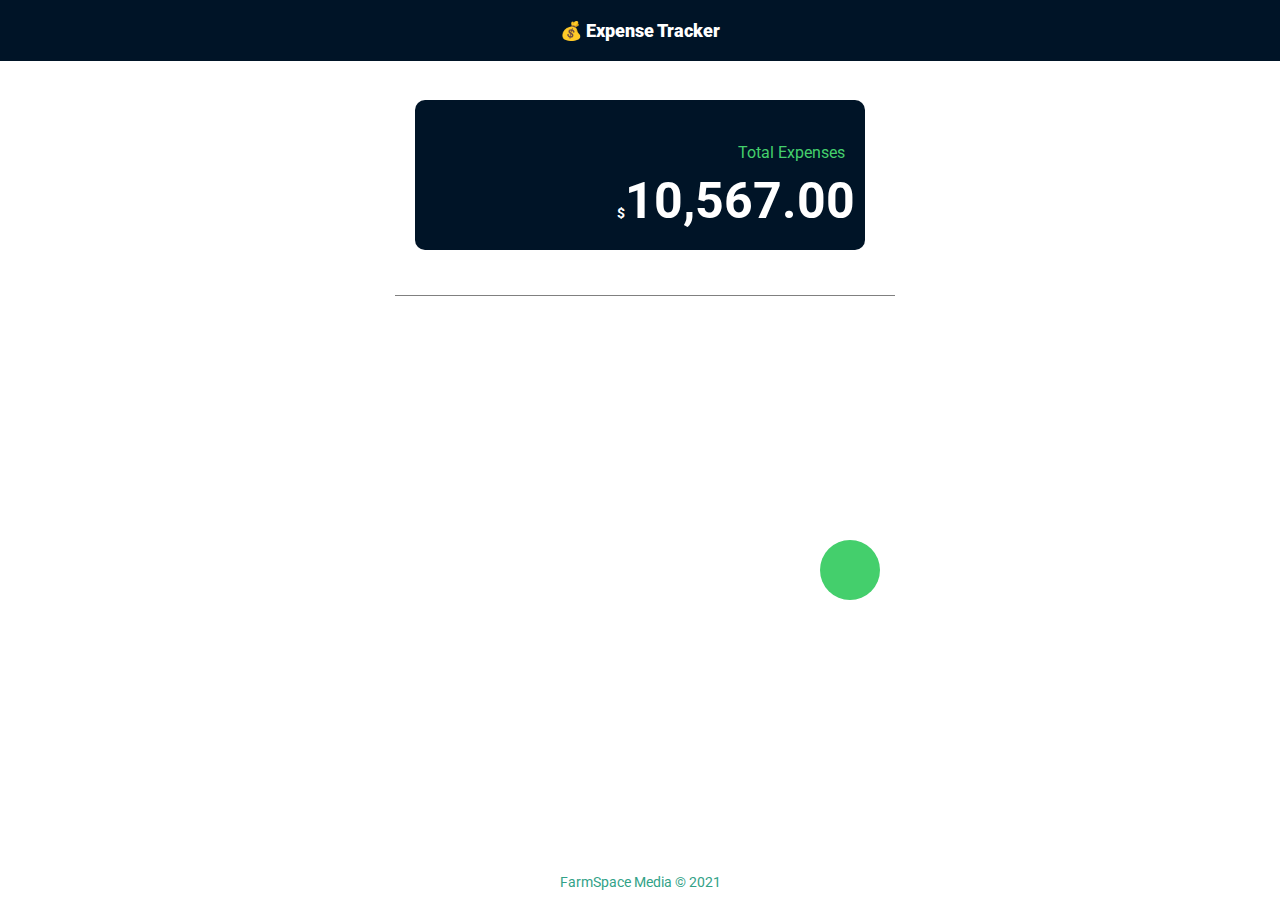
<file: index.html>
<!DOCTYPE html>
<html lang="en">
  <head>
    <meta charset="UTF-8" />
    <meta http-equiv="X-UA-Compatible" content="IE=edge" />
    <meta name="viewport" content="width=device-width, initial-scale=1.0" />
    <meta
      name="description"
      content="A simple PWA for tracking personal expenses"
    />
    <meta name="msapplication-TileColor" content="#da532c" />
    <meta name="theme-color" content="#ffffff" />
    <link
      rel="apple-touch-icon"
      sizes="180x180"
      href="assets/images/favicons/apple-touch-icon.png"
    />
    <link
      rel="icon"
      type="image/png"
      sizes="32x32"
      href="assets/images/favicons/favicon-32x32.png"
    />
    <link
      rel="icon"
      type="image/png"
      sizes="16x16"
      href="assets/images/favicons/favicon-16x16.png"
    />
    <link
      rel="stylesheet"
      href="https://cdnjs.cloudflare.com/ajax/libs/font-awesome/5.15.3/css/all.min.css"
      integrity="sha512-iBBXm8fW90+nuLcSKlbmrPcLa0OT92xO1BIsZ+ywDWZCvqsWgccV3gFoRBv0z+8dLJgyAHIhR35VZc2oM/gI1w=="
      crossorigin="anonymous"
      referrerpolicy="no-referrer"
    />
    <link
      rel="mask-icon"
      href="../assets/images/favicons/safari-pinned-tab.svg"
      color="#5bbad5"
    />
    <link rel="stylesheet" href="assets/styles.css" />
    <link rel="manifest" href="manifest.json" />
    <link rel="stylesheet" href="assets/css/index.css" />

    <title>Expense Tracker</title>
  </head>
  <body>
    <div class="appbar">
      <h4 class="appbar__title">💰 Expense Tracker</h4>
    </div>
    <div id="app">
      <div class="expense__banner">
        <h6 class="expense_title">Total Expenses</h6>
        <h3 class="expense_total"><span class="currency">$</span>10,567.00</h3>
      </div>
      <div class="expense_categories">
        <div class="expense"></div>
      </div>
        <button class="btn"><i class="fas fa-plus"></i></button>
    </div>

    <div class="footer">
      <p>FarmSpace Media &copy 2021</p>
    </div>
    <script src="app.js"></script>
    <script src="index.js"></script>
  </body>
</html>
</file>
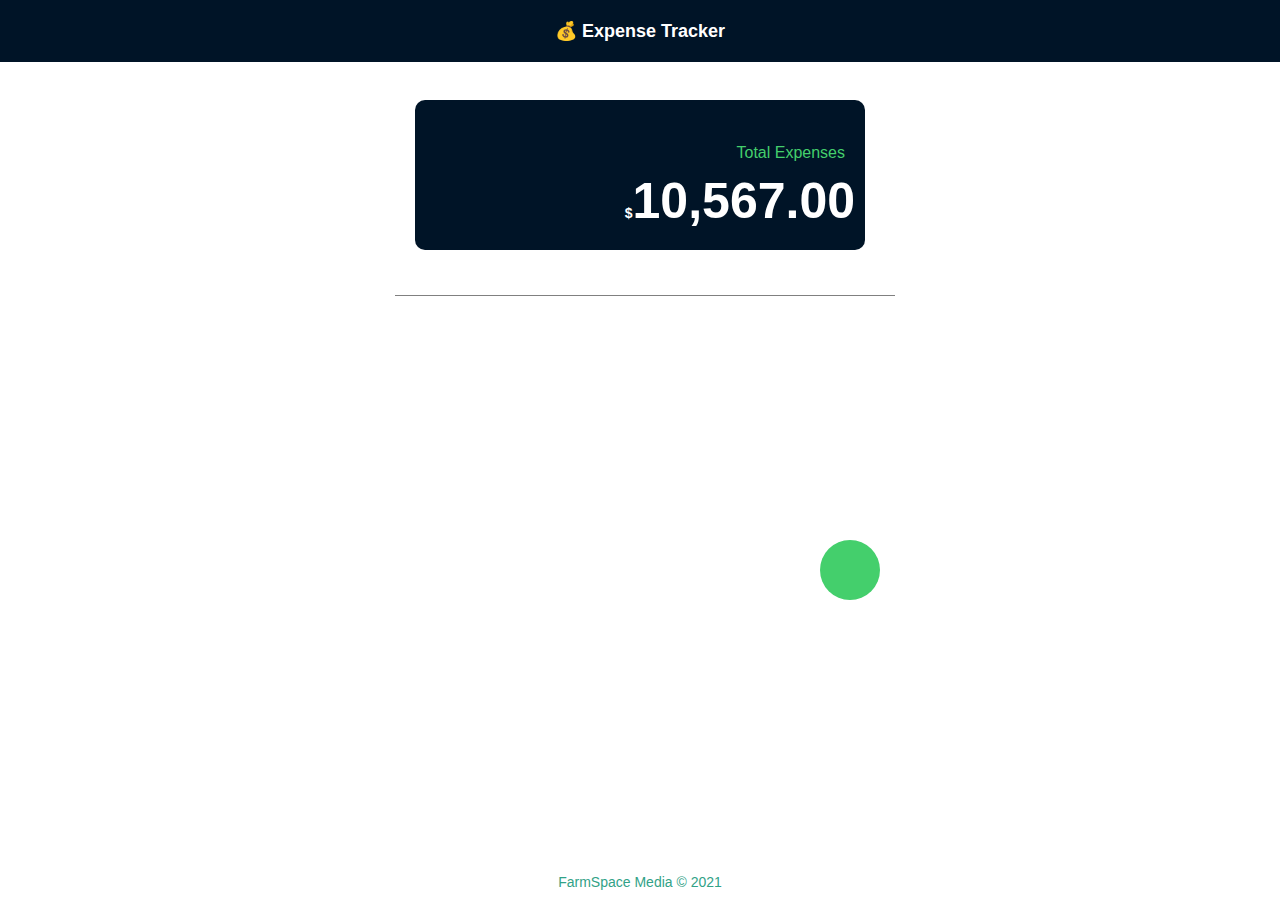
<file: views/index.html>
<!DOCTYPE html>
<html lang="en">
  <head>
    <meta charset="UTF-8" />
    <meta http-equiv="X-UA-Compatible" content="IE=edge" />
    <meta name="viewport" content="width=device-width, initial-scale=1.0" />
    <meta
      name="description"
      content="A simple PWA for tracking personal expenses"
    />
    <meta name="msapplication-TileColor" content="#da532c" />
    <meta name="theme-color" content="#ffffff" />
    <link
      rel="apple-touch-icon"
      sizes="180x180"
      href="../assets/images/favicons/apple-touch-icon.png"
    />
    <link
      rel="icon"
      type="image/png"
      sizes="32x32"
      href="../assets/images/favicons/favicon-32x32.png"
    />
    <link
      rel="icon"
      type="image/png"
      sizes="16x16"
      href="../assets/images/favicons/favicon-16x16.png"
    />
    <link
      rel="stylesheet"
      href="https://cdnjs.cloudflare.com/ajax/libs/font-awesome/5.15.3/css/all.min.css"
      integrity="sha512-iBBXm8fW90+nuLcSKlbmrPcLa0OT92xO1BIsZ+ywDWZCvqsWgccV3gFoRBv0z+8dLJgyAHIhR35VZc2oM/gI1w=="
      crossorigin="anonymous"
      referrerpolicy="no-referrer"
    />
    <link
      rel="mask-icon"
      href="../assets/images/favicons/safari-pinned-tab.svg"
      color="#5bbad5"
    />
    <link rel="stylesheet" href="../assets/styles.css" />
    <link rel="manifest" href="../manifest.json" />
    <link rel="stylesheet" href="../assets/css/index.css" />

    <title>Expense Tracker</title>
  </head>
  <body>
    <div class="appbar">
      <h4 class="appbar__title">💰 Expense Tracker</h4>
    </div>
    <div id="app">
      <div class="expense__banner">
        <h6 class="expense_title">Total Expenses</h6>
        <h3 class="expense_total"><span class="currency">$</span>10,567.00</h3>
      </div>
      <div class="expense_categories">
        <div class="expense"></div>
      </div>
        <button class="btn"><i class="fas fa-plus"></i></button>
    </div>

    <div class="footer">
      <p>FarmSpace Media &copy 2021</p>
    </div>
    <script src="../app.js"></script>
    <script src="../index.js"></script>
  </body>
</html>
</file>
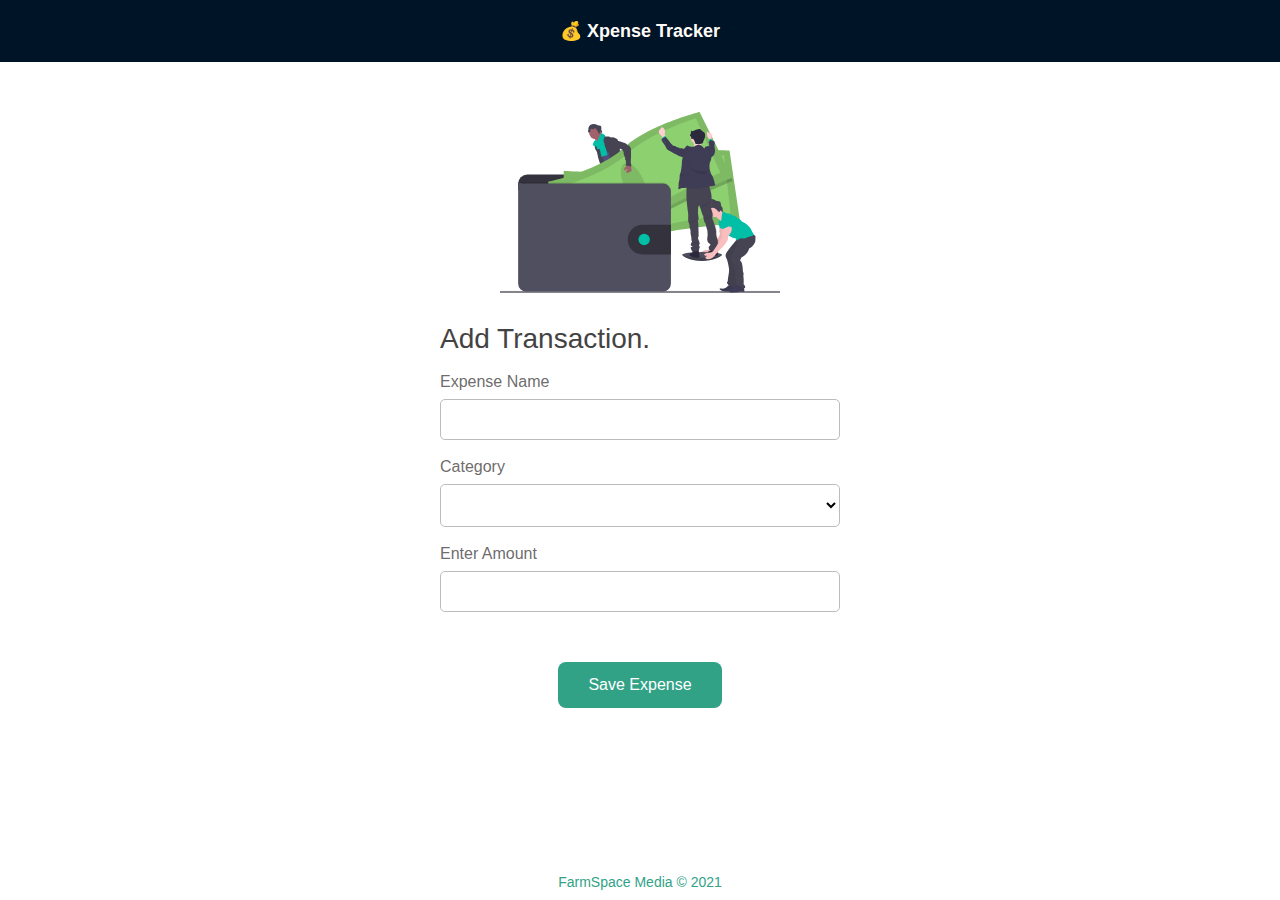
<file: expense.html>
<!DOCTYPE html>
<html lang="en">

<head>
    <meta charset="UTF-8">
    <meta http-equiv="X-UA-Compatible" content="IE=edge">
    <meta name="viewport" content="width=device-width, initial-scale=1.0">
    <meta name="description" content="A simple PWA for tracking personal expenses">
    <meta name="msapplication-TileColor" content="#da532c">
    <meta name="theme-color" content="#ffffff">
    <link rel="apple-touch-icon" sizes="180x180" href="assets/images/favicons/apple-touch-icon.png">
    <link rel="icon" type="image/png" sizes="32x32" href="assets/images/favicons/favicon-32x32.png">
    <link rel="icon" type="image/png" sizes="16x16" href="assets/images/favicons/favicon-16x16.png">
    <link rel="mask-icon" href="assets/images/favicons/safari-pinned-tab.svg" color="#5bbad5">
    <link rel="stylesheet" href="assets/styles.css">
    <link rel="manifest" href="manifest.json">
    <link rel="stylesheet" href="assets/css/expense.css">
    <title>Expense Tracker</title>
</head>

<body>
    <div class="appbar">
        <h4 class="appbar__title">💰 Xpense Tracker</h4>
    </div>
    <div class="expense">
        <div id="app">
            <form class="form">
                <img class="expense-svg" src="assets/images/svg/wallet.svg" alt="">
                <h1 class="expense-heading">
                    Add Transaction.
                </h1>
                <div class="form-input">
                    <label>Expense Name</label>
                    <input type="text" name="expenseName" id="expenseName">
                </div>
                <div class="form-input">
                    <label>Category</label>
                    <select name="expenseCategory" id="expenseCategory">
                        <option value=""></option>
                    </select>
                </div>
                <div class="form-input">
                    <label>Enter Amount</label>
                    <input type="text" name="amount" id="amount">
                </div>
                <button type="submit" id="saveExpenseBtn">Save Expense</button>
            </form>
        </div>
        <div class="footer">
            <p>FarmSpace Media &copy 2021</p>
        </div>
    </div>
    <script src="app.js"></script>
    <script>
        document.addEventListener('DOMContentLoaded', () => {
            // const category = document.getElementById('category');
            const expenseName = document.getElementById('expenseName');
            const amount = document.getElementById('amount');
            const category = document.getElementById('expenseCategory')
            const user = JSON.parse(localStorage.getItem('user'));
            console.log('local', user.id);
            // const categories = [
            //   {
            //     id: 1,
            //     name:'Food'
            //   },
            //   {
            //     id: 2,
            //     name: 'Fare'
            //   },
            //   {
            //     id: 3,
            //     name: 'Education'
            //   },
            //   {
            //     id: 4,
            //     name: 'Electricity'
            //   },
            //   {
            //     id: 5,
            //     name: 'Groceries'
            //   }
            // ];

            // for(let i = 0; i < categories.length; i++){
            //   const option = document.createElement('option');
            //   option.value = categories[i].id;
            //   option.textContent = categories[i].name;
            //   category.appendChild(option);
            // }

            fetch(`https://adonis-personal-finance-api.herokuapp.com/api/v1/categories/${user_id}`)
                .then(response => response.json())
                .then(data => {
                    if (data.status) {
                        data.data.forEach(element => {
                            var c = document.createElement("option");
                            c.text = element.name;
                            c.value = element.id;
                            category.options.add(c);
                        });
                    }
                })

            document.querySelector('form').addEventListener('submit', (event) => {
                event.preventDefault();
                // console.log('category', category.value);
                console.log('amount', amount.value);
                if (expenseName.value.length > 0 && amount.value.length > 0) {
                    console.log('expense saved successfully');
                    const payload = {
                        user_id: user.id,
                        name: expenseName.value,
                        amount: amount.value,
                        category_id: category.options(category.selectedIndex).value
                    };
                    console.log('payload', payload);
                    fetch('https://adonis-personal-finance-api.herokuapp.com/api/v1/expenses', {
                        method: 'POST', // or 'PUT'
                        headers: {
                            'Content-Type': 'application/json',
                        },
                        body: JSON.stringify(payload),
                    })
                        .then(response => response.json())
                        .then(data => {
                            console.log('Success:', data);
                            // register(data);
                            if (data.status) {
                                window.location.href = 'index.html';
                            }
                        })
                        .catch((error) => {
                            console.error('Error:', error);
                        });


                } else {
                    console.log('Failed to save Expense');
                }
            })
        })
    </script>

</body>
</div>

</html>
</file>
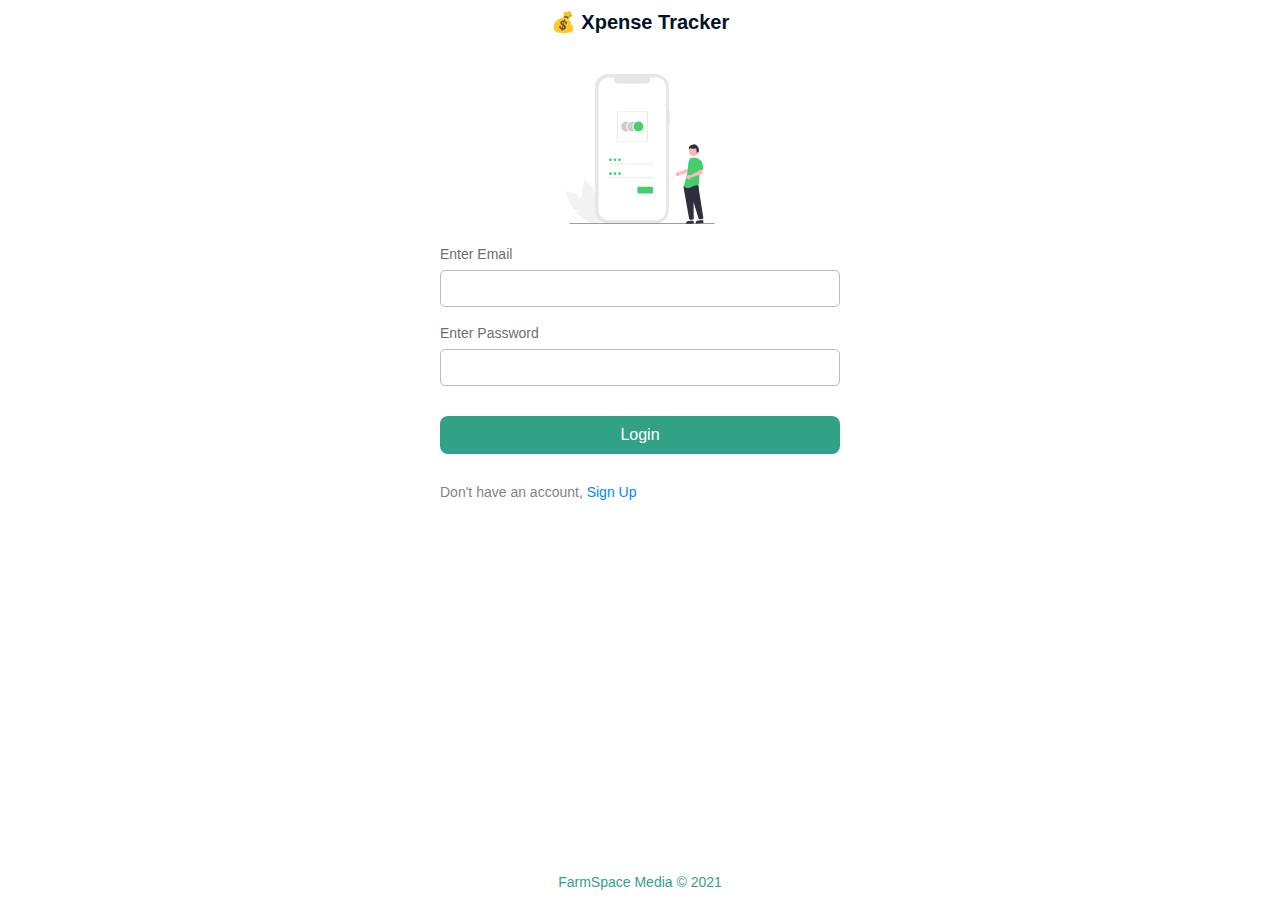
<file: login.html>
<!DOCTYPE html>
<html lang="en">

<head>
    <meta charset="UTF-8">
    <meta http-equiv="X-UA-Compatible" content="IE=edge">
    <meta name="viewport" content="width=device-width, initial-scale=1.0">
    <meta name="description" content="A simple PWA for tracking personal expenses">
    <meta name="msapplication-TileColor" content="#da532c">
    <meta name="theme-color" content="#ffffff">
    <link rel="apple-touch-icon" sizes="180x180" href="assets/images/favicons/apple-touch-icon.png">
    <link rel="icon" type="image/png" sizes="32x32" href="assets/images/favicons/favicon-32x32.png">
    <link rel="icon" type="image/png" sizes="16x16" href="assets/images/favicons/favicon-16x16.png">
    <link rel="mask-icon" href="assets/images/favicons/safari-pinned-tab.svg" color="#5bbad5">
    <link rel="stylesheet" href="assets/styles.css">
    <link rel="manifest" href="manifest.json">
    <link rel="stylesheet" href="assets/css/login.css">
    <title>Expense Tracker</title>
</head>

<body>
    <div class="login">
        <div class="login__header">
            <h4>💰 Xpense Tracker</h4>
        </div>
        <div id="login">
            <div class="login_svg">
                <img src="assets/images/svg/login2.svg" alt="">
            </div>
            <form class="form">
                <div class="form-input">
                    <label>Enter Email</label>
                    <input type="email" name="email" id="email">
                </div>
                <div class="form-input">
                    <label>Enter Password</label>
                    <input type="password" name="password" id="password">
                </div>
                <button type="submit">Login</button>
                <p class="signup">Don't have an account, <a href="register.html">Sign Up</a></p>
            </form>
        </div>
        <div class="footer">
            <p>FarmSpace Media &copy 2021</p>
        </div>
    </div>
    <script src="app.js"></script>
    <script>
        document.addEventListener('DOMContentLoaded', () => {
            const email = document.getElementById('email');
            const password = document.getElementById('password');
            const form = document.querySelector('form');

            form.addEventListener('submit', (event) => {
                event.preventDefault();

                if (email.value.length > 0 && password.value.length > 0) {

                    const payload = {
                        email: email.value,
                        password: password.value
                    };
                    fetch('https://adonis-personal-finance-api.herokuapp.com/auth/login', {
                        method: 'POST', // or 'PUT'
                        headers: {
                            'Content-Type': 'application/json',
                        },
                        body: JSON.stringify(payload),
                    })
                        .then(response => response.json())
                        .then(data => {
                            console.log('Success:', data);
                            login(data);
                        })
                        .catch((error) => {
                            console.error('Error:', error);
                        });
                } else {
                    console.log('login failed please try again');
                }
            })

            function login(data) {
                if (data.status) {
                    localStorage.clear();
                    localStorage.setItem('user', JSON.stringify(data.user));
                    window.location.href = 'index.html';
                } else {
                    const errMsg = `<p>${data.message}</p>`;
                    document.querySelector('form').appendChild(errMsg);
                }
            }
        });
    </script>
</body>

</html>
</file>
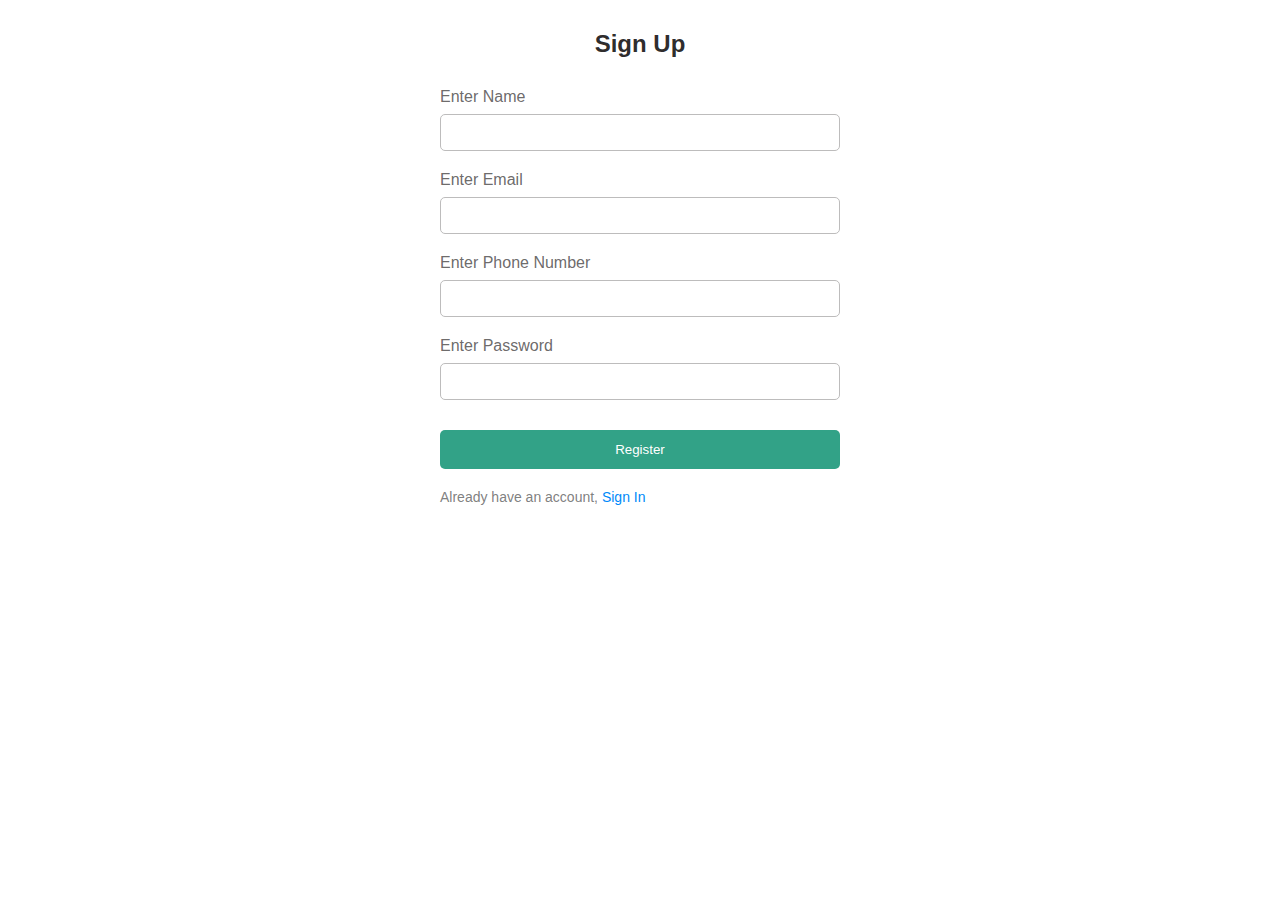
<file: register.html>
<!DOCTYPE html>
<html lang="en">
  <head>
    <meta charset="UTF-8" />
    <meta http-equiv="X-UA-Compatible" content="IE=edge" />
    <meta name="viewport" content="width=device-width, initial-scale=1.0" />
    <meta
      name="description"
      content="A simple PWA for tracking personal expenses"
    />
    <meta name="msapplication-TileColor" content="#da532c" />
    <meta name="theme-color" content="#ffffff" />
    <link
      rel="apple-touch-icon"
      sizes="180x180"
      href="assets/images/favicons/apple-touch-icon.png"
    />
    <link
      rel="icon"
      type="image/png"
      sizes="32x32"
      href="assets/images/favicons/favicon-32x32.png"
    />
    <link
      rel="icon"
      type="image/png"
      sizes="16x16"
      href="assets/images/favicons/favicon-16x16.png"
    />
    <link
      rel="mask-icon"
      href="assets/images/favicons/safari-pinned-tab.svg"
      color="#5bbad5"
    />
    <link rel="stylesheet" href="assets/css/register.css" />
    <link rel="stylesheet" href="assets/styles.css" />
    <link rel="manifest" href="manifest.json" />
    <title>Expense Tracker</title>
  </head>
  <body>
    <div class="signup">
      <div class="login__header">
        <h4>Sign Up</h4>
      </div>
      <div id="login">
        <form class="form">
          <div class="form-input">
            <label>Enter Name</label>
            <input type="text" name="name" id="name" />
          </div>
          <div class="form-input">
            <label>Enter Email</label>
            <input type="email" name="email" id="email" />
          </div>
          <div class="form-input">
            <label>Enter Phone Number</label>
            <input type="text" name="phone" id="phone" />
          </div>
          <div class="form-input">
            <label>Enter Password</label>
            <input type="password" name="password" id="password" />
          </div>
          <button id="register">Register</button>
          <p class="signin">
            Already have an account, <a href="login.html">Sign In</a>
          </p>
        </form>
      </div>
    </div>
    <script src="app.js"></script>
    <script>
      document.addEventListener('DOMContentLoaded', () => {
        const name = document.getElementById('name');
        const email = document.getElementById('email');
        const password = document.getElementById('password');
        const phone = document.getElementById('phone');

        document.querySelector('form').addEventListener('submit', (event) => {
          event.preventDefault();
          if (
            name.value.length > 0 &&
            email.value.length > 0 &&
            password.value.length > 0 &&
            phone.value.length > 0
          ) {
            console.log('registration successful');
            const payload = {
              name: name.value,
              email: email.value,
              phone: phone.value,
              password: password.value,
            };

            fetch(
              'https://adonis-personal-finance-api.herokuapp.com/auth/register',
              {
                method: 'POST', // or 'PUT'
                headers: {
                  'Content-Type': 'application/json',
                },
                body: JSON.stringify(payload),
              }
            )
              .then((response) => response.json())
              .then((data) => {
                console.log('Success:', data);
                register(data);
              })
              .catch((error) => {
                console.error('Error:', error);
              });
          } else {
            console.log('Registration failed please try again');
          }
        });

        function register(data) {
          if (data.status) {
            localStorage.clear();
            localStorage.setItem('user', JSON.stringify(data.user));
            window.location.href = 'index.html';
          } else {
            const errMsg = `<p>${data.message}</p>`;
            document.querySelector('form').appendChild(errMsg);
          }
        }
      });
    </script>
  </body>
</html>
</file>
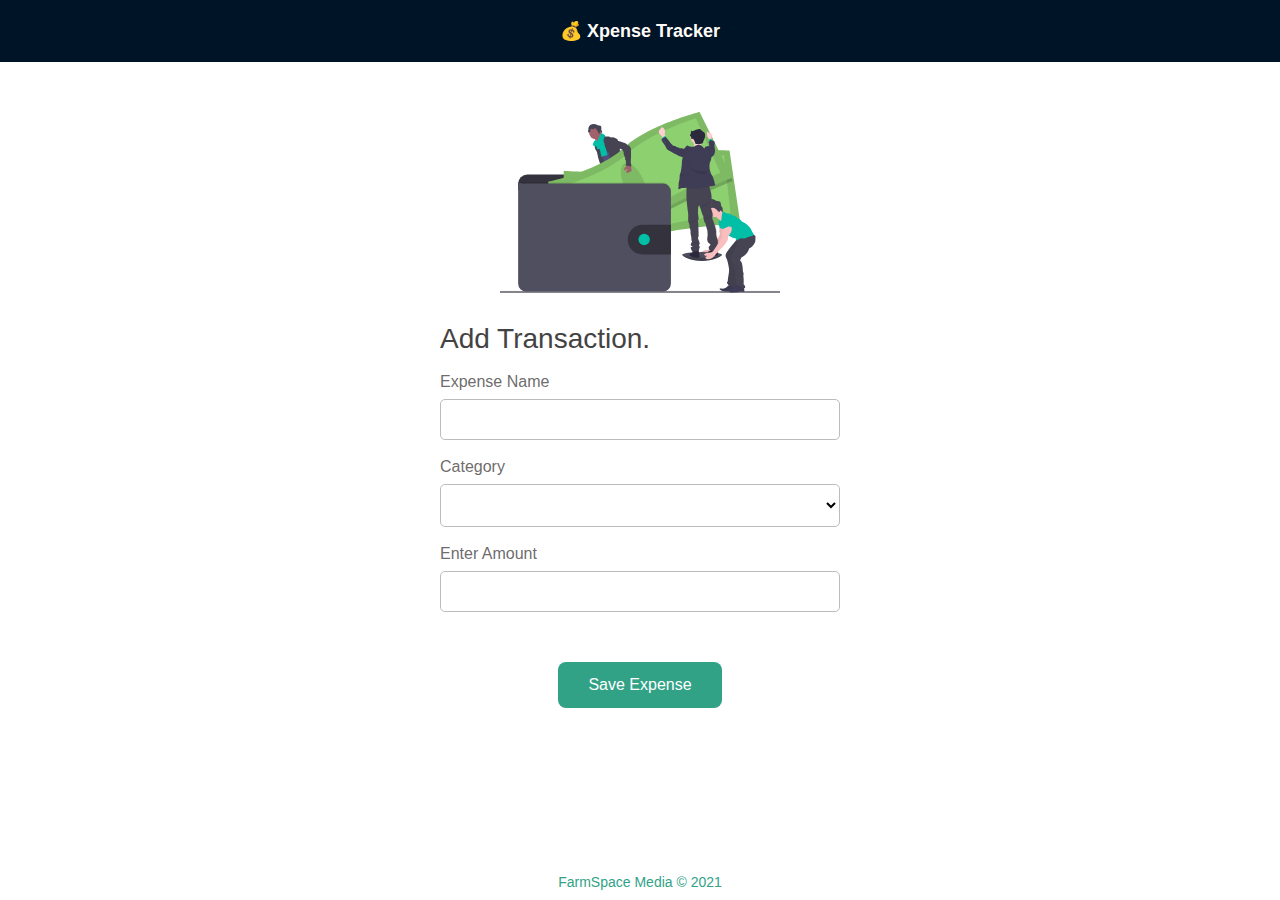
<file: views/expense.html>
<!DOCTYPE html>
<html lang="en">

<head>
    <meta charset="UTF-8">
    <meta http-equiv="X-UA-Compatible" content="IE=edge">
    <meta name="viewport" content="width=device-width, initial-scale=1.0">
    <meta name="description" content="A simple PWA for tracking personal expenses">
    <meta name="msapplication-TileColor" content="#da532c">
    <meta name="theme-color" content="#ffffff">
    <link rel="apple-touch-icon" sizes="180x180" href="../assets/images/favicons/apple-touch-icon.png">
    <link rel="icon" type="image/png" sizes="32x32" href="../assets/images/favicons/favicon-32x32.png">
    <link rel="icon" type="image/png" sizes="16x16" href="../assets/images/favicons/favicon-16x16.png">
    <link rel="mask-icon" href="../assets/images/favicons/safari-pinned-tab.svg" color="#5bbad5">
    <link rel="stylesheet" href="../assets/styles.css">
    <link rel="manifest" href="../manifest.json">
    <link rel="stylesheet" href="../assets/css/expense.css">
    <title>Expense Tracker</title>
</head>

<body>
    <div class="appbar">
        <h4 class="appbar__title">💰 Xpense Tracker</h4>
    </div>
    <div class="expense">
        <div id="app">
            <form class="form">
                <img class="expense-svg" src="../assets/images/svg/wallet.svg" alt="">
                <h1 class="expense-heading">
                    Add Transaction.
                </h1>
                <div class="form-input">
                    <label>Expense Name</label>
                    <input type="text" name="expenseName" id="expenseName">
                </div>
                <div class="form-input">
                    <label>Category</label>
                    <select name="expenseCategory" id="expenseCategory">
                        <option value=""></option>
                    </select>
                </div>
                <div class="form-input">
                    <label>Enter Amount</label>
                    <input type="text" name="amount" id="amount">
                </div>
                <button type="submit" id="saveExpenseBtn">Save Expense</button>
            </form>
        </div>
        <div class="footer">
            <p>FarmSpace Media &copy 2021</p>
        </div>
    </div>
    <script src="../app.js"></script>
    <script>
        document.addEventListener('DOMContentLoaded', () => {
            // const category = document.getElementById('category');
            const expenseName = document.getElementById('expenseName');
            const amount = document.getElementById('amount');
            const category = document.getElementById('expenseCategory')
            const user = JSON.parse(localStorage.getItem('user'));
            console.log('local', user.id);
            // const categories = [
            //   {
            //     id: 1,
            //     name:'Food'
            //   },
            //   {
            //     id: 2,
            //     name: 'Fare'
            //   },
            //   {
            //     id: 3,
            //     name: 'Education'
            //   },
            //   {
            //     id: 4,
            //     name: 'Electricity'
            //   },
            //   {
            //     id: 5,
            //     name: 'Groceries'
            //   }
            // ];

            // for(let i = 0; i < categories.length; i++){
            //   const option = document.createElement('option');
            //   option.value = categories[i].id;
            //   option.textContent = categories[i].name;
            //   category.appendChild(option);
            // }

            fetch(`https://adonis-personal-finance-api.herokuapp.com/api/v1/categories/${user_id}`)
                .then(response => response.json())
                .then(data => {
                    if (data.status) {
                        data.data.forEach(element => {
                            var c = document.createElement("option");
                            c.text = element.name;
                            c.value = element.id;
                            category.options.add(c);
                        });
                    }
                })

            document.querySelector('form').addEventListener('submit', (event) => {
                event.preventDefault();
                // console.log('category', category.value);
                console.log('amount', amount.value);
                if (expenseName.value.length > 0 && amount.value.length > 0) {
                    console.log('expense saved successfully');
                    const payload = {
                        user_id: user.id,
                        name: expenseName.value,
                        amount: amount.value,
                        category_id: category.options(category.selectedIndex).value
                    };
                    console.log('payload', payload);
                    fetch('https://adonis-personal-finance-api.herokuapp.com/api/v1/expenses', {
                        method: 'POST', // or 'PUT'
                        headers: {
                            'Content-Type': 'application/json',
                        },
                        body: JSON.stringify(payload),
                    })
                        .then(response => response.json())
                        .then(data => {
                            console.log('Success:', data);
                            // register(data);
                            if (data.status) {
                                window.location.href = 'index.html';
                            }
                        })
                        .catch((error) => {
                            console.error('Error:', error);
                        });


                } else {
                    console.log('Failed to save Expense');
                }
            })
        })
    </script>

</body>
</div>

</html>
</file>
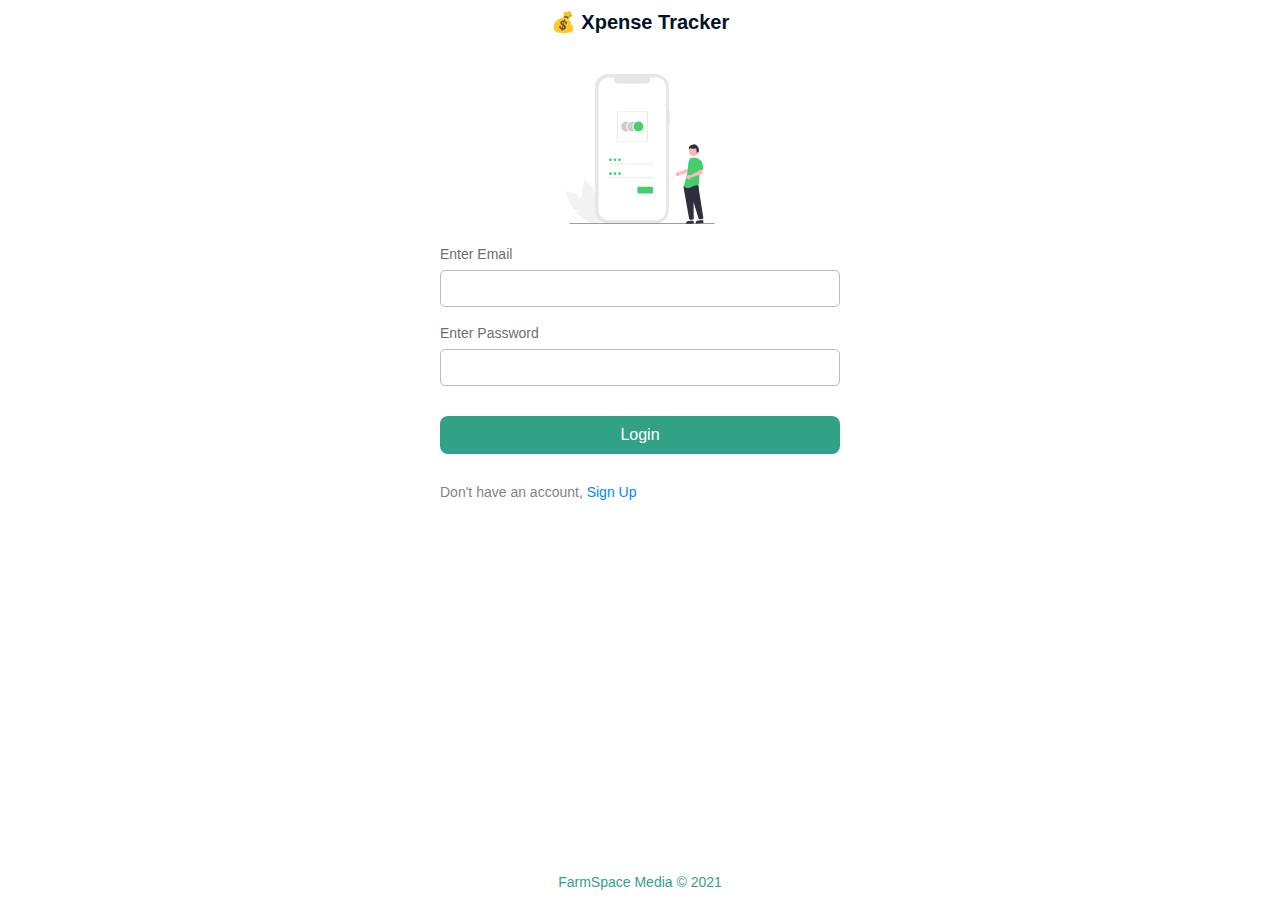
<file: views/login.html>
<!DOCTYPE html>
<html lang="en">

<head>
    <meta charset="UTF-8">
    <meta http-equiv="X-UA-Compatible" content="IE=edge">
    <meta name="viewport" content="width=device-width, initial-scale=1.0">
    <meta name="description" content="A simple PWA for tracking personal expenses">
    <meta name="msapplication-TileColor" content="#da532c">
    <meta name="theme-color" content="#ffffff">
    <link rel="apple-touch-icon" sizes="180x180" href="../assets/images/favicons/apple-touch-icon.png">
    <link rel="icon" type="image/png" sizes="32x32" href="../assets/images/favicons/favicon-32x32.png">
    <link rel="icon" type="image/png" sizes="16x16" href="../assets/images/favicons/favicon-16x16.png">
    <link rel="mask-icon" href="../assets/images/favicons/safari-pinned-tab.svg" color="#5bbad5">
    <link rel="stylesheet" href="../assets/styles.css">
    <link rel="manifest" href="../manifest.json">
    <link rel="stylesheet" href="../assets/css/login.css">
    <title>Expense Tracker</title>
</head>

<body>
    <div class="login">
        <div class="login__header">
            <h4>💰 Xpense Tracker</h4>
        </div>
        <div id="login">
            <div class="login_svg">
                <img src="../assets/images/svg/login2.svg" alt="">
            </div>
            <form class="form">
                <div class="form-input">
                    <label>Enter Email</label>
                    <input type="email" name="email" id="email">
                </div>
                <div class="form-input">
                    <label>Enter Password</label>
                    <input type="password" name="password" id="password">
                </div>
                <button type="submit">Login</button>
                <p class="signup">Don't have an account, <a href="register.html">Sign Up</a></p>
            </form>
        </div>
        <div class="footer">
            <p>FarmSpace Media &copy 2021</p>
        </div>
    </div>
    <script src="../app.js"></script>
    <script>
        document.addEventListener('DOMContentLoaded', () => {
            const email = document.getElementById('email');
            const password = document.getElementById('password');
            const form = document.querySelector('form');

            form.addEventListener('submit', (event) => {
                event.preventDefault();

                if (email.value.length > 0 && password.value.length > 0) {

                    const payload = {
                        email: email.value,
                        password: password.value
                    };
                    fetch('https://adonis-personal-finance-api.herokuapp.com/auth/login', {
                        method: 'POST', // or 'PUT'
                        headers: {
                            'Content-Type': 'application/json',
                        },
                        body: JSON.stringify(payload),
                    })
                        .then(response => response.json())
                        .then(data => {
                            console.log('Success:', data);
                            login(data);
                        })
                        .catch((error) => {
                            console.error('Error:', error);
                        });
                } else {
                    console.log('login failed please try again');
                }
            })

            function login(data) {
                if (data.status) {
                    localStorage.clear();
                    localStorage.setItem('user', JSON.stringify(data.user));
                    window.location.href = 'index.html';
                } else {
                    const errMsg = `<p>${data.message}</p>`;
                    document.querySelector('form').appendChild(errMsg);
                }
            }
        });
    </script>
</body>

</html>
</file>
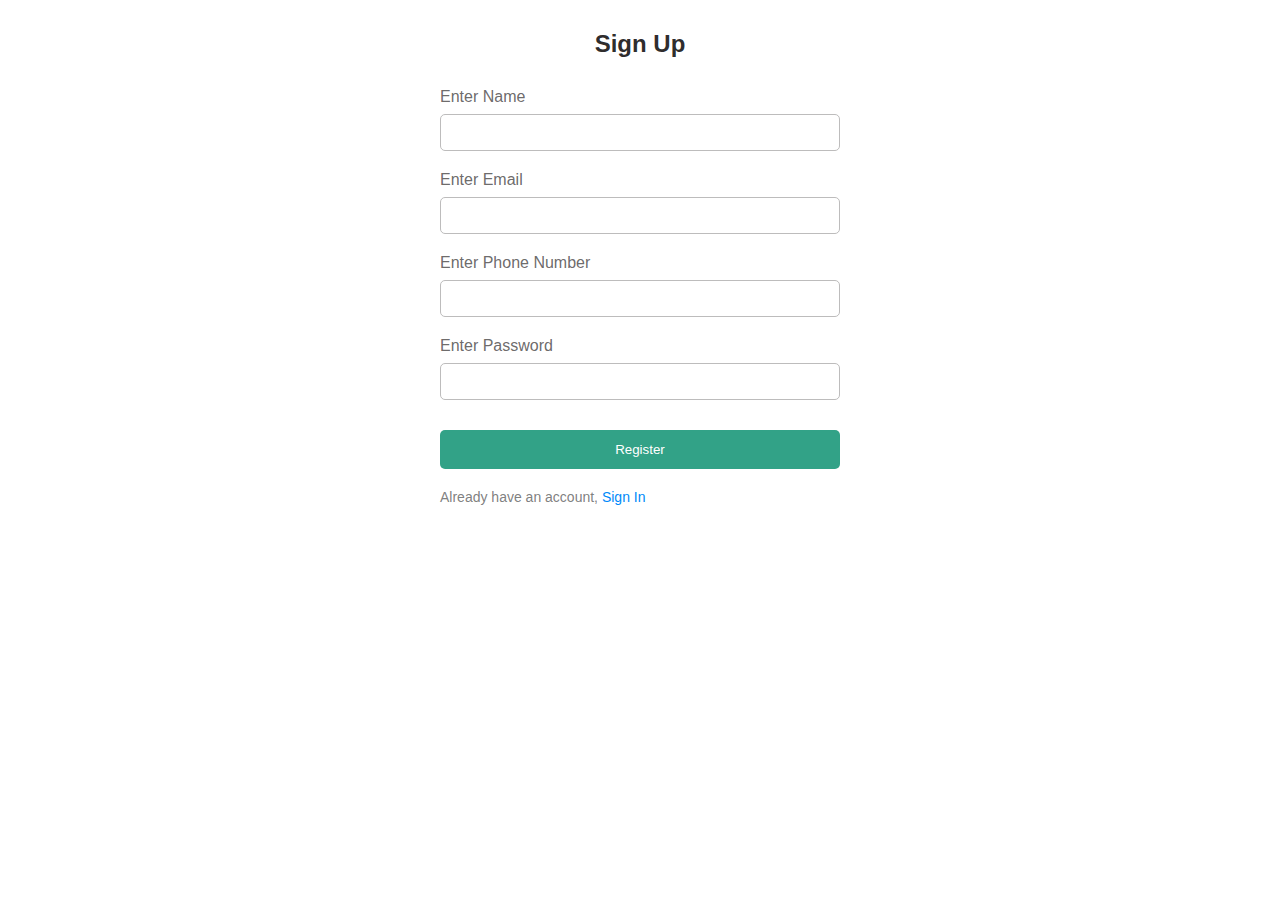
<file: views/register.html>
<!DOCTYPE html>
<html lang="en">
  <head>
    <meta charset="UTF-8" />
    <meta http-equiv="X-UA-Compatible" content="IE=edge" />
    <meta name="viewport" content="width=device-width, initial-scale=1.0" />
    <meta
      name="description"
      content="A simple PWA for tracking personal expenses"
    />
    <meta name="msapplication-TileColor" content="#da532c" />
    <meta name="theme-color" content="#ffffff" />
    <link
      rel="apple-touch-icon"
      sizes="180x180"
      href="../assets/images/favicons/apple-touch-icon.png"
    />
    <link
      rel="icon"
      type="image/png"
      sizes="32x32"
      href="../assets/images/favicons/favicon-32x32.png"
    />
    <link
      rel="icon"
      type="image/png"
      sizes="16x16"
      href="../assets/images/favicons/favicon-16x16.png"
    />
    <link
      rel="mask-icon"
      href="../assets/images/favicons/safari-pinned-tab.svg"
      color="#5bbad5"
    />
    <link rel="stylesheet" href="../assets/css/register.css" />
    <link rel="stylesheet" href="../assets/styles.css" />
    <link rel="manifest" href="../manifest.json" />
    <title>Expense Tracker</title>
  </head>
  <body>
    <div class="signup">
      <div class="login__header">
        <h4>Sign Up</h4>
      </div>
      <div id="login">
        <form class="form">
          <div class="form-input">
            <label>Enter Name</label>
            <input type="text" name="name" id="name" />
          </div>
          <div class="form-input">
            <label>Enter Email</label>
            <input type="email" name="email" id="email" />
          </div>
          <div class="form-input">
            <label>Enter Phone Number</label>
            <input type="text" name="phone" id="phone" />
          </div>
          <div class="form-input">
            <label>Enter Password</label>
            <input type="password" name="password" id="password" />
          </div>
          <button id="register">Register</button>
          <p class="signin">
            Already have an account, <a href="login.html">Sign In</a>
          </p>
        </form>
      </div>
    </div>
    <script src="../app.js"></script>
    <script>
      document.addEventListener('DOMContentLoaded', () => {
        const name = document.getElementById('name');
        const email = document.getElementById('email');
        const password = document.getElementById('password');
        const phone = document.getElementById('phone');

        document.querySelector('form').addEventListener('submit', (event) => {
          event.preventDefault();
          if (
            name.value.length > 0 &&
            email.value.length > 0 &&
            password.value.length > 0 &&
            phone.value.length > 0
          ) {
            console.log('registration successful');
            const payload = {
              name: name.value,
              email: email.value,
              phone: phone.value,
              password: password.value,
            };

            fetch(
              'https://adonis-personal-finance-api.herokuapp.com/auth/register',
              {
                method: 'POST', // or 'PUT'
                headers: {
                  'Content-Type': 'application/json',
                },
                body: JSON.stringify(payload),
              }
            )
              .then((response) => response.json())
              .then((data) => {
                console.log('Success:', data);
                register(data);
              })
              .catch((error) => {
                console.error('Error:', error);
              });
          } else {
            console.log('Registration failed please try again');
          }
        });

        function register(data) {
          if (data.status) {
            localStorage.clear();
            localStorage.setItem('user', JSON.stringify(data.user));
            window.location.href = 'index.html';
          } else {
            const errMsg = `<p>${data.message}</p>`;
            document.querySelector('form').appendChild(errMsg);
          }
        }
      });
    </script>
  </body>
</html>
</file>
<file: assets/styles.css>
@import url('https://fonts.googleapis.com/css2?family=Roboto:wght@300;400;500&display=swap');
* {
  padding: 0;
  margin: 0;
  box-sizing: border-box;
}

body {
  font-family: 'Roboto', sans-serif;
}

.footer {
  color: white;
  background-color: #4C2C85;
  position: fixed;
  bottom: 0;
  width: 100%;
}

.footer p {
  padding: 10px;
  text-align: center;
}
</file>
<file: assets/css/index.css>
.appbar {
    width: 100%;
    background:#001427;
    color: #ffff;
    position: fixed;
    text-align: center;
    padding :10px 0px;
}

.appbar__title {
    font-size: 18px;
    font-weight: 900;
    padding: 10px 20px;
}

#app {
    padding: 60px 0px;
    max-width: 500px;
    margin: auto;
    display: flex;
    flex-direction: column;
}

.btn {
    width: 60px;
    height: 60px;
    position: absolute;
    top: 530px;
    background-color: #44CF6C;
    color: white;
    border-radius: 100%;
    padding: 10px;
    margin: 10px;
    border: 0px;
    align-self: flex-end;
}

.expense__banner {
    width: 90%;
    height: 150px;
    margin:40px auto;
    background-color: #001427;
    color: #fff;
    padding: 20px 10px;
    border-radius: 10px;
    display: flex;
    justify-content: flex-end;
    flex-direction: column;
    align-items: flex-end;
}

.expense_title {
    color: #44CF6C;
    font-size: 16px;
    font-weight: 400;
    padding: 10px;
}

.expense_total {
    font-size: 50px;
}
.currency{
    font-size: 14px;

}

.expense_categories {
    display: block;
    width: 100%;
    background-color: #fff;
    color: #394141;
    border-radius: 10px;
    margin: 5px;
}

.expense_name {
    width: 45%;
    padding: 20px;
    display: inline-block;
}

.expense_amount {
    width: 45%;
    padding: 20px;
    display: inline-block;
    text-align: right;
}

.expense {
    border-bottom: 1px solid gray;
}
.footer {
    color: #32A287;
    font-size: 14px;
    background: #fff;
    position: fixed;    
    bottom: 0;
    width: 100%;
}
</file>
<file: assets/css/expense.css>
.appbar {
    width: 100%;
    background: #001427;
    color: #FFFCF7;
    /* position: fixed; */
    top: 0px;
    padding: 20px 50px;
    font-weight: 400;
    /* z-index: 2; */
}

.appbar__title {
    font-size: 18px;
    font-weight: 900;
    padding: 0px 20px;
    text-align: center;
}

.footer {
    color: #32A287;
    font-size: 14px;
    background: #fff;
    position: fixed;    
    bottom: 0;
    width: 100%;
}

.footer p {
    padding: 10px;
    text-align: center;
}
.expense{
    width: 100%;
    margin: 30px auto;
    height: 500px;
    /* border: 1px solid rgb(197, 196, 196); */
    /* border-radius: 10px; */
    /* padding: 30px 10px; */
    /* background-color: #FFFCF7; */
}
.expense-heading{
    font-weight: 400;
    font-size: 28px;
    color: rgb(68, 67, 67);
    /* text-align: center; */
}
form {
    width: 70%;
    margin: auto;
    max-width: 400px;
    display: flex;
    flex-direction: column;
    justify-content: center;
}
.expense-svg{
    width: 70%;
    min-width: 120px;
    /* max-widt h: 300px; */
    margin: auto;
    padding: 20px 0px 30px 0px  ;
}
form .form-input {
    display: block;
}

.form-input label {
    display: block;
    padding: 18px 0px 8px 0px;
    font-size: 16px;
    font-weight: 400;
    color: rgba(95, 93, 93, 0.93);
}

form input, select, textarea {
    width: 100%;
    padding: 12px 10px;
    border-radius: 5px;
    border: 1px solid rgb(189, 188, 188);
    background: transparent;
}

form button {
    padding: 14px 30px ;
    background-color: #32A287;
    color: #fff;
    border: none;
    font-size: 16px;
    margin: 50px auto;
    border-radius: 8px;
}
form button:hover{
    background: #44CF6C;
    transition: ease-in .5s;
}

.login__header h4 {
    font-size: 18px;
    font-weight: 600;
}
</file>
<file: assets/css/login.css>
.login__header{
    font-weight: 400;
    font-size: 20px;
    color: #001427;
    text-align: center;
    padding: 10px 0px 0px 0px;
}
.login_svg>img{
    width: 100%;
    height: 150px;
    min-width: 120px;
    margin: auto;
}
#login{
    /* width: 80%; */
    margin: auto;
    display: flex;
    flex-direction: column;
    justify-content: center;
    padding-top: 40px;
}
.form{
    width: 90%;  
    max-width: 400px;
    margin: auto;
}
.form-input {
   display: flex;
   flex-direction: column;
}
.form-input label {
    display: block;
    padding: 18px 0px 8px 0px;
    font-size: 14px;
    font-weight: 400;
    color: rgba(95, 93, 93, 0.93);
}
form input, select, textarea {
    width: 100%;
    padding: 10px 10px;
    border-radius: 5px;
    border: 1px solid rgb(189, 188, 188);
    background: transparent;
}
button{
    width: 100%;
    padding: 10px 0px;
    background-color: #32A287;
    color: #fff;
    border: none;
    font-size: 16px;
    margin: 30px auto;
    border-radius: 8px;
}
.signup{
    color: rgba(117, 117, 117, 0.93);
    font-size: 14px;
}
.signup > a{
    color:#0089f9;
    cursor: pointer;
    text-decoration: none;
}
.footer {
    color: #32A287;
    font-size: 14px;
    background: #fff;
    position: fixed;    
    bottom: 0;
    width: 100%;
}
</file>
<file: assets/css/register.css>
.signup{
    width:100%;
    max-width: 500px;
    margin: auto;
}
.login__header>h4{
    font-size: 24px;
    text-align: center;
    padding: 30px 0px;
    color: rgba(26, 24, 24, 0.93);
}
.form{
    display: flex;
    flex-direction: column;
    justify-content: center;
    width: 80%;
    margin: auto;
}
.form-input{
    display: flex;
    flex-direction: column;
}
.form-input>input{
    padding: 10px 0px;
    margin: 8px 0px 20px 0px;
    border-radius: 5px;
    border: 1px solid rgb(189, 188, 188);
}
button{
    padding: 12px 0px;
    margin: 10px 0px;
    border-radius: 5px;
    border: none;
    color: #fff;
    background: #32A287;
}
label{
    font-size: 16px;
    font-weight: 400;
    color: rgba(95, 93, 93, 0.93);
}
.signin{
    color: rgba(117, 117, 117, 0.93);
    font-size: 14px;
    padding: 10px 0px;
}
.signin > a{
    color:#0089f9;
    cursor: pointer;
    text-decoration: none;
}
</file>
